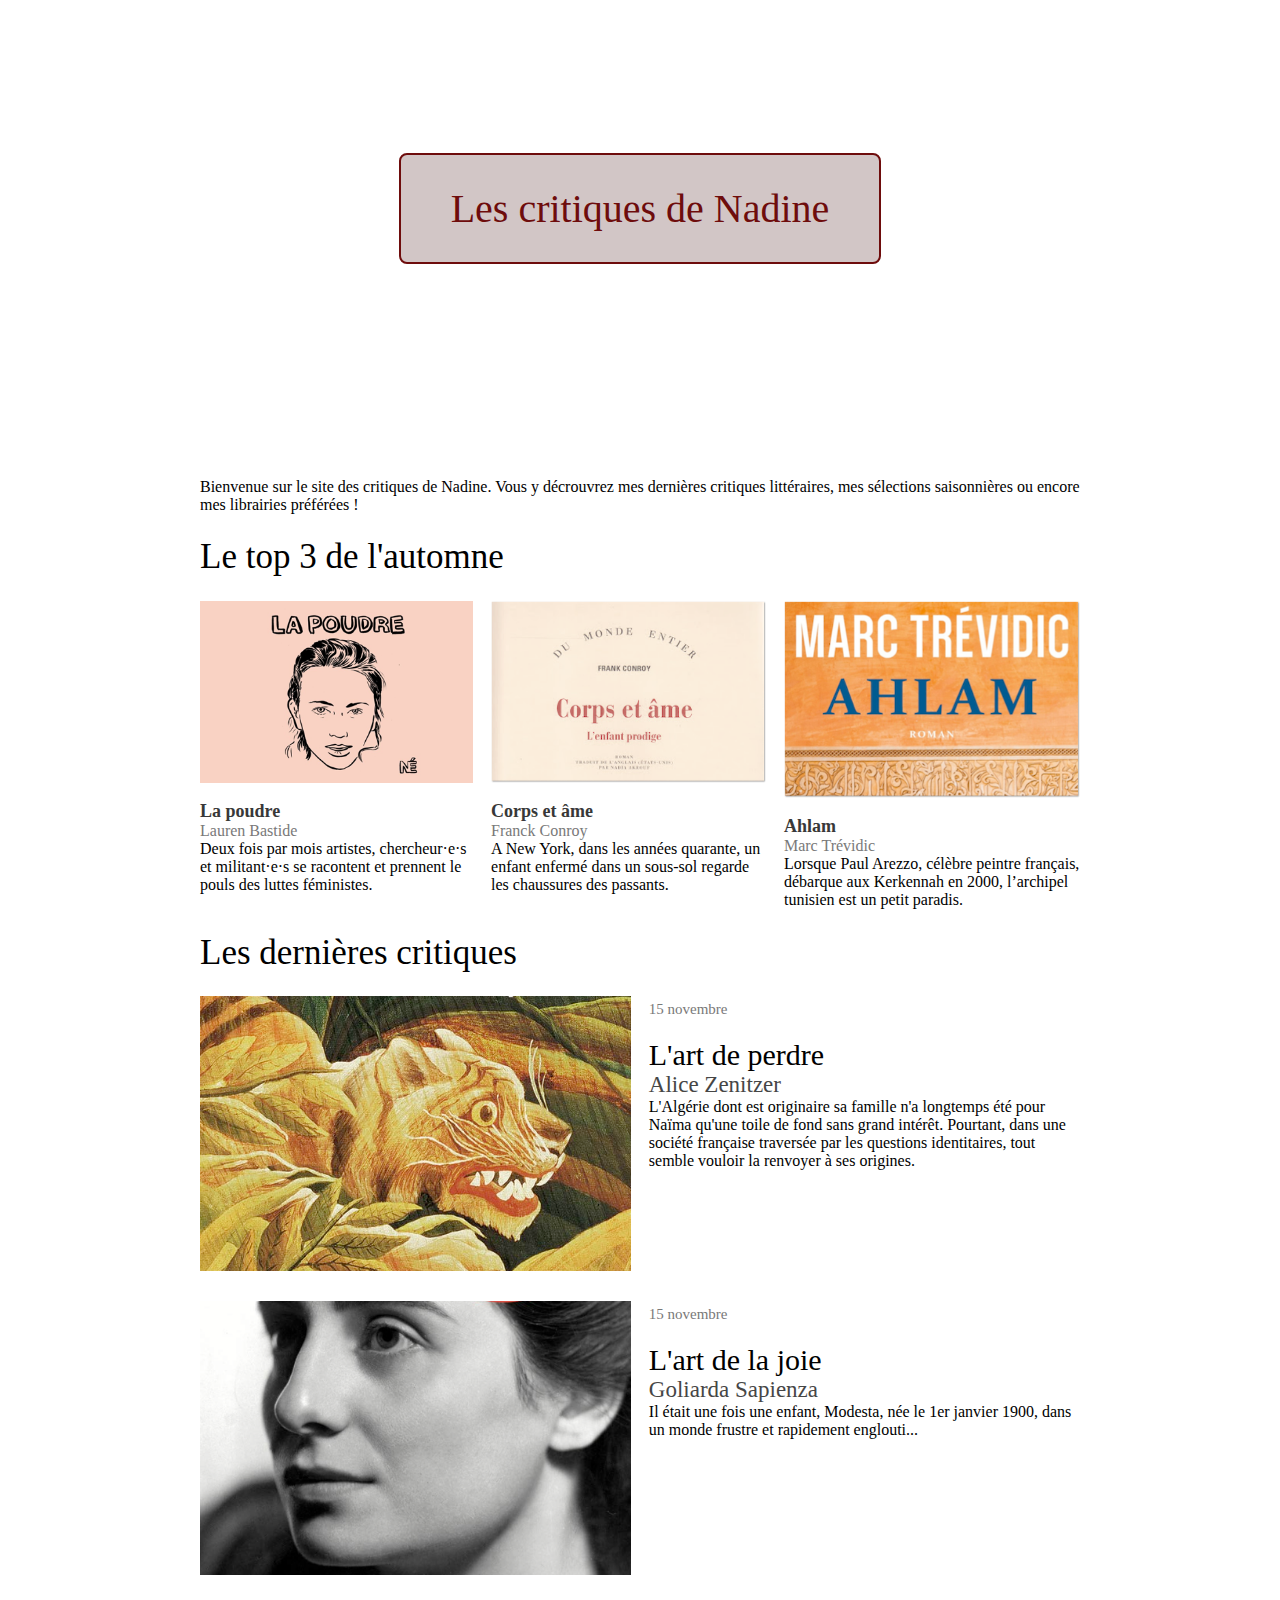
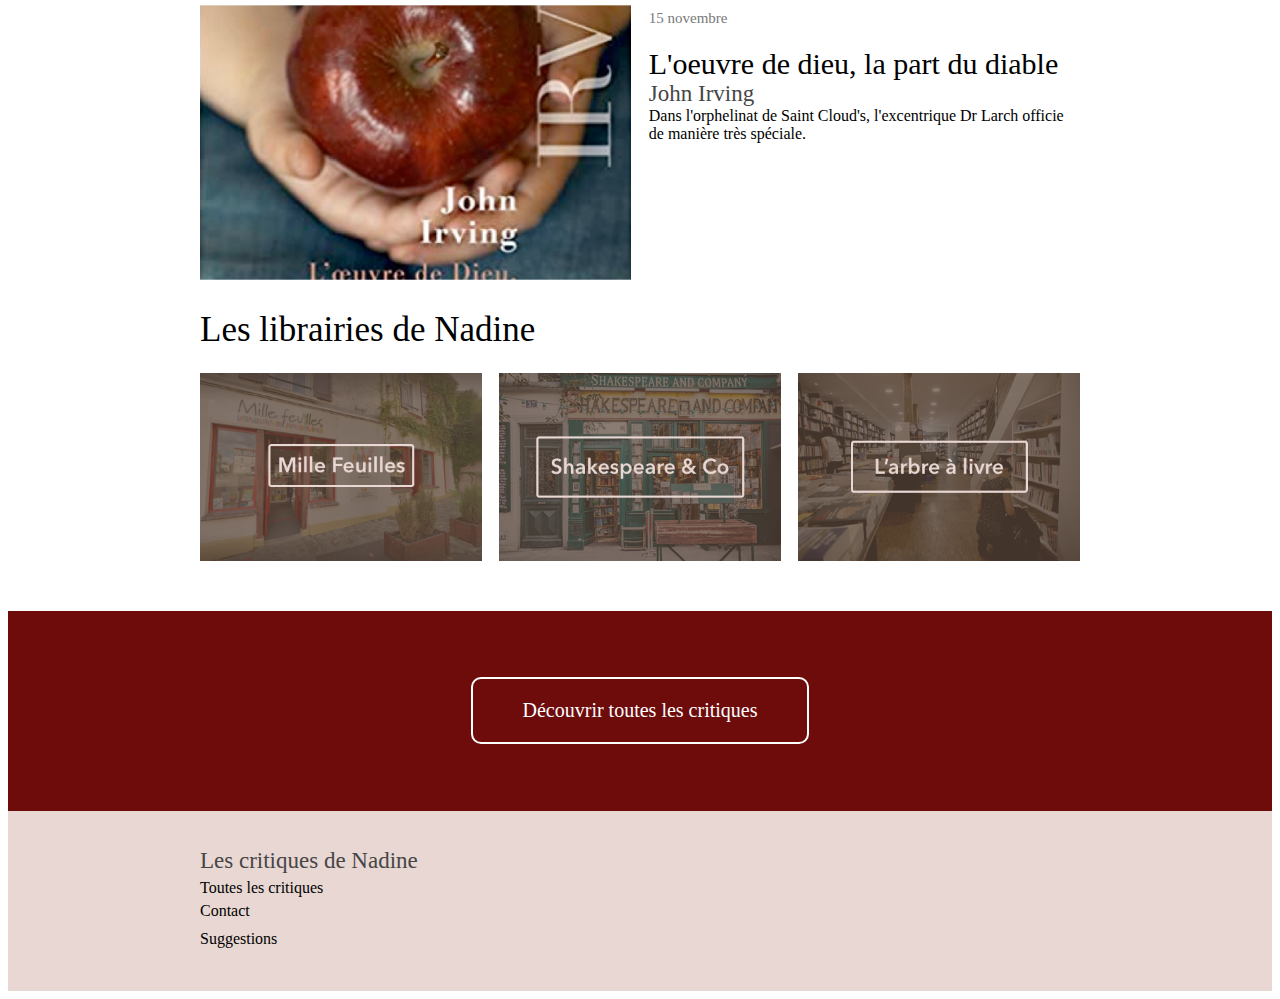
<file: index.html>
<html>
<head>
    <title>Les critiques de Nadine</title>
     <link href="css/style.css" type="text/css" rel="stylesheet" /> 
    </head>

  <div class="header">
    <div class="headerrectangle"> Les critiques de Nadine </div>
</div> 
  <div class="main">
    <div class="presentation">
    <p>Bienvenue sur le site des critiques de Nadine. Vous y décrouvrez mes dernières critiques littéraires, mes sélections saisonnières ou encore mes librairies préférées !</p>
    </div> 
    <h1>Le top 3 de l'automne</h1>
  
<div class= "container">
  <div> 
    <div class="image"><a href="critiques/artdeperdre.html"><img src="images/lapoudre.png"></a>
    <a href="critiques/artdeperdre.html"><h4> La poudre </h4> 
      <h7>Lauren Bastide </h7></a>
    <p>Deux fois par mois artistes, chercheur·e·s et militant·e·s se racontent et prennent le pouls des luttes féministes.</p>
    </div>
  </div>
     <div> 
    <div class="image"><a href="critiques/artdeperdre.html"><img src="images/corpsetame.png"></a>
   <a href="critiques/artdeperdre.html"><h4> Corps et âme </h4>     
     <h7> Franck Conroy</h7></a>
    <p>A New York, dans les années quarante, un enfant enfermé dans un sous-sol regarde les chaussures des passants.</p>
    </div>
    </div>
        <div> 
    <div class="image"> 
        <a href="critiques/artdeperdre.html"><img src="images/alham.png"></a>
        <a href="critiques/artdeperdre.html"><h4>Ahlam</h4> 
          <h7> Marc Trévidic</h7></a>
        <p>Lorsque Paul Arezzo, célèbre peintre français, débarque aux Kerkennah en 2000, l’archipel tunisien est un petit paradis.</p>
    </div>
    </div>
 </div>
  
  <h1>Les dernières critiques</h1>
 
<div class="container2"> 
  <div class="col1">
  <div class="image2"><a href="critiques/artdeperdre.html"><img src="images/artdeperdre.png"></a></div>  
  </div>
  <div class="col2">
  <a href="critiques/artdeperdre.html"><h6> 15 novembre </h6>
  <h2> L'art de perdre </h2> 
    <h3> Alice Zenitzer </h3></a>
  <p> L'Algérie dont est originaire sa famille n'a longtemps été pour Naïma qu'une toile de fond sans grand intérêt. Pourtant, dans une société française traversée par les questions identitaires, tout semble vouloir la renvoyer à ses origines.
    </p>
    </div> 
  </div>
  
 <div class="container2"> 
  <div class="col1">
  <div class="image2"><a href="critiques/artdeperdre.html"><img src="images/artdelajoie.png"></a></div>  
  </div>
  <div class="col2">
  <h6> 15 novembre </h6>
  <a href="critiques/artdeperdre.html"><h2>L'art de la joie</h2> 
    <h3>Goliarda Sapienza</h3></a>
  <p> Il était une fois une enfant, Modesta, née le 1er janvier 1900, dans un monde frustre et rapidement englouti... </p>
    </div> 
  </div>
 
  <div class="container2"> 
  <div class="col1">
  <div class="image2"><a href="critiques/artdeperdre.html"><img src="images/oeuvredieu.png"></a></div>  
  </div>
  <div class="col2">
  <h6> 15 novembre </h6>
  <a href="critiques/artdeperdre.html"><h2>L'oeuvre de dieu, la part du diable</h2> 
    <h3>John Irving</h3></a>
  <p> Dans l'orphelinat de Saint Cloud's, l'excentrique Dr Larch officie de manière très spéciale.</p>
    </div> 
  </div>
  </div>
</div>
<div class="main">
  <h1> Les librairies de Nadine </h1>
   <div class= "container">
  <div> 
    <div class="image"><a href="critiques/artdeperdre.html"><img src="images/millesfeuilles.png"></a>
    </div>
  </div>
     <div> 
    <div class="image"><a href="critiques/artdeperdre.html"><img src="images/shakespeare.png"></a>
    </div>
    </div>
        <div> 
    <div class="image"> 
        <a href="critiques/artdeperdre.html"><img src="images/
arbrealivre.png"></a>   
    </div>
    </div>
  </div>
    </div>
<div class="bandeauR"> 
  <a href="critiques/touteslescritiques.html"><div class="decouvrir">Découvrir toutes les critiques</div></a>
  </div>
 <div class="footer"> 
  <div><h3> Les critiques de Nadine </h3></div>
  <div><p><a href="critiques/touteslescritiques.html">Toutes les critiques</p></a></div>
  <div><a href="https://github.com/mathildehg/critiques_nadine/issues"><p>Contact<p><a></div>
  <div><a href="https://github.com/mathildehg/critiques_nadine/issues"><p>Suggestions</p><a></div>
</div>
</file>
<file: css/style.css>
.main{
  margin-left: 12em;
  margin-right: 12em;
}

.main2{
  margin-left: 12em;
  margin-right: 12em;
}
  
p {
  font-family: "Avenir Next" !important;
  font-size: 16px;
  margin: 0px; 
  padding: 0px;
}

h1 {
  font-family: "Avenir Next" !important;
  font-size: 35px;
  font-weight: 400;
  font-weight: 500;
  color: #000000;
}

h2 {
  font-family: "Avenir Next" !important;
  font-size : 30px; 
  font-weight: 400;
  margin: 0px; 
  padding: 0px;
  font-weight: 500;
  color: #000000;
}

h3{
  font-family: "Avenir Next" !important;
  font-size : 23px;
  color: #464646;
  font-weight: 500;
  margin: 0px; 
  padding: 0px;
}

h4{
  font-family: "Avenir Next" !important;
  font-size : 18px;
  color : #383838;
  font-weight: 600;
  margin : 0px;
  padding-top : 1em;
}

h5{
  font-family: "Avenir Next" !important;
  font-size : 28px; 
  font-weight: 400;
  margin: 10px 0px 10px 0px; 
  padding: 0px;
  font-weight: 500;
  color: #6e0c0c;
}

h6 {
  font-family: "Avenir Next" !important;
  text-align: justify;
  font-size: 15px ; 
  font-weight: 400;
  color: #797979;
  margin-top : 5px;
  margin-bottom: 20px;
}

h7 {
  font-family: "Avenir Next" !important;
  font-size : 16px;
  color: #797979;
  font-weight: 600;
  margin : 0px;
  padding-top : 0px;
  font-weight: 500;
}

h8{
  color: #6e0c0c;
  font-family: "Avenir Next" !important;
  font-size : 18px;
  font-weight: 600;
  margin : 0px;
  padding-top : 1em;
}

a {
  outline: none;
  text-decoration: none;
  color: inherit;
  decoration: none; 
  padding: 0px;
  margin: 0px;
}

.header {
  display: flex;
  justify-content: center;
  align-items: center;
  height: 400px;
  margin : 0px 0px 30px 0px;
  color: #6e0c0c;
  background-image: url("https://raw.githubusercontent.com/mathildehg/critiques_nadine/main/images/header.png")
}

.presentation{
  padding-top: 40px; 
}

.headerrectangle {
  border: solid 2px #6e0c0c;
  border-radius: 8px;
  padding-top: 30px;
  padding-bottom: 30px;
  padding-left: 50px;
  padding-right: 50px;
  background-color: rgba(185, 166, 166, 0.64);
  font-family: "Avenir Next" !important;
  font-size: 40px;
  text-align: center;
}

img{
  max-width: 100%;
  max-height: 100%;
  display: block;
  }

.container{
  display : flex; 
  flex-flow: row no-wrap;
  justify-content: space-between;
  column-gap: 2%;
}

.image {
  padding-bottom: 1em; 
  margin: 0px;
  padding: 0px;
}


.container2 {
	display: flex;
    flex-flow: row wrap;
    justify-content: space-between;
    column-gap: 2%;
    margin-bottom: 30px;
    }
    
.col1 {
	flex: 1; 
    }
    
.col2 {
	flex: 1;
    }

.image2 {
  padding-bottom: 1em; 
  margin: 0px;
  padding: 0px;
}

.bandeauR{
  display: flex;
  justify-content: center;
  align-items: center;
  background-color: #6e0c0c;
  height : 100px;
  padding-top: 50px;
  padding-bottom: 50px;
  margin-top: 50px;
}


.decouvrir{
  font-family: "Avenir Next" !important;
  border: solid 2px #ffffff;
  border-radius: 10px;
  color: #ffffff;
  font-size: 20px;
  padding-top: 20px;
  padding-bottom: 20px;
  padding-left: 50px;
  padding-right: 50px;
  margin: auto;
}

.decouvrir:hover {
  font-family: "Avenir Next" !important;
  border: solid 2px #ffffff;
  background-color: #8A3636;
  border-radius: 10px;
  color: #ffffff;
  font-size: 20px;
  padding-top: 20px;
  padding-bottom: 20px;
  padding-left: 50px;
  padding-right: 50px;
  margin: auto;
}

.resumer{
  padding: 15px 20px 15px 20px;
  border-radius: 12px;
  border: dotted 2px #6e0c0c;
  margin-top : 30px;
  margin-bottom : 20px;
}

.citation {
    padding: 0px 0px 0px 10px;
    font-family: "Avenir Next" !important;
  color : #464646;
  margin : 20px; 
  border: solid 1px;
  border-color : #ffffff #ffffff #ffffff #6e0c0c;
}

.result{
  padding: 15px 20px 15px 20px;
  border-radius: 12px;
  border: dotted 2px #6e0c0c;
  width : 100px;
  margin: auto;
  text-align: center;
}

.auteur {
  display : flex;
  flex-flow: row no-wrap;
  margin-top: 30px;
  padding: 20px 30px 20px 30px;
  border-radius: 3px;
  background-color: #dbdbdb;
}

.colimg {
  margin: 10px;
    }

.colbio {
  margin: 5px;
}

.imageauteur { 
  padding: 0px;
}

.boutonsnav{
  display : flex;
  flex-flow: row no-wrap;
  justify-content: space-between;
  margin: 20px;
}


.footer{
 display: flex; 
 flex-direction: column;
 background-color: #E8D7D3; 
 height: 180px; 
 padding : 0em 12em;
 row-gap: 5px;
 justify-content: center;
}


@media screen and (max-width: 992px) {
  .main{
  margin-left: 6em;
  margin-right: 6em;
}
  
  .main2{
  margin-left: 6em;
  margin-right: 6em;
}
  
.footer{
 display: flex; 
 flex-direction: column;
 background-color: #E8D7D3; 
 height: 180px; 
 padding : 0em 6em;
 row-gap: 5px;
 justify-content: center;
}


}

@media screen and (max-width: 576px) {
  
  .main{
  margin-left: 3em;
  margin-right: 3em;
}
  
  .main2{
  margin-left: 2em;
  margin-right: 2em;
}
  
  
h1 {
  font-family: "Avenir Next" !important;
  font-size: 30px;
  font-weight: 400;
  font-weight: 500;
  color: #000000;
}
  
   h2 {
  font-family: "Avenir Next" !important;
  font-size : 20px; 
  font-weight: 400;
  margin: 0px; 
  padding: 0px;
  font-weight: 500;
  color: #000000;
}
  
  
h6 {
  font-family: "Avenir Next" !important;
  text-align: justify;
  font-size: 15px ; 
  font-weight: 400;
  color: #797979;
  margin-top : 8px;
  margin-bottom: 0px;
}
  
h3{
  font-family: "Avenir Next" !important;
  font-size : 18px;
  color: #464646;
  font-weight: 500;
  margin: 0px; 
  padding: 0px;
}
  
 .presentation{
  padding-top: 15px; 
}
  
  .header {
  display: flex;
  justify-content: center;
  align-items: center;
  height: 300px;
  margin : 0px 0px 30px 0px;
  color: #6e0c0c;
  background-image: url("https://raw.githubusercontent.com/mathildehg/critiques_nadine/main/images/header.png")
}

  
  .headerrectangle {
  border: solid 2px #6e0c0c;
  padding-top: 10px;
  padding-bottom: 10px;
  padding-left: 30px;
  padding-right: 20px;
  margin: 0px 30px 0px 30px;
  background-color: rgba(185, 166, 166, 0.64);
  font-family: "Avenir Next" !important;
  font-size: 30px;
  text-align: center;
}
  
.container{
  display : flex; 
  flex-direction: column;
  flex-flow: row no-wrap;
  justify-content: space-between;
  column-gap: 2%;
}

.image {
  margin: 0px;
  padding-top: 20px;
}
  
.container2 {
  display : flex; 
  flex-direction: column;
  flex-flow: row no-wrap;
  justify-content: space-between;
  column-gap: 2%;
  column-gap: 2%;
  margin-bottom: 30px;
    }
  
  .auteur {
  display : flex; 
  flex-direction: column;
  flex-flow: row no-wrap;
  margin-top: 30px;
  padding: 10px 20px 10px 20px;
  border-radius: 3px;
  background-color: #dbdbdb;
}
  
 .boutonsnav{
  display : flex;
  flex-flow: row no-wrap;
  justify-content: space-between;
}
  
.bandeauR{
  display: flex;
  justify-content: center;
  align-items: center;
  background-color: #6e0c0c;
  height : 100px;
  padding-top: 30px;
  padding-bottom: 30px;
}

  
.footer{
 display: flex; 
 flex-direction: column;
 background-color: #E8D7D3; 
 height: 180px; 
 padding : 0em 3em;
 row-gap: 5px;
 justify-content: center;
}

}
</file>
